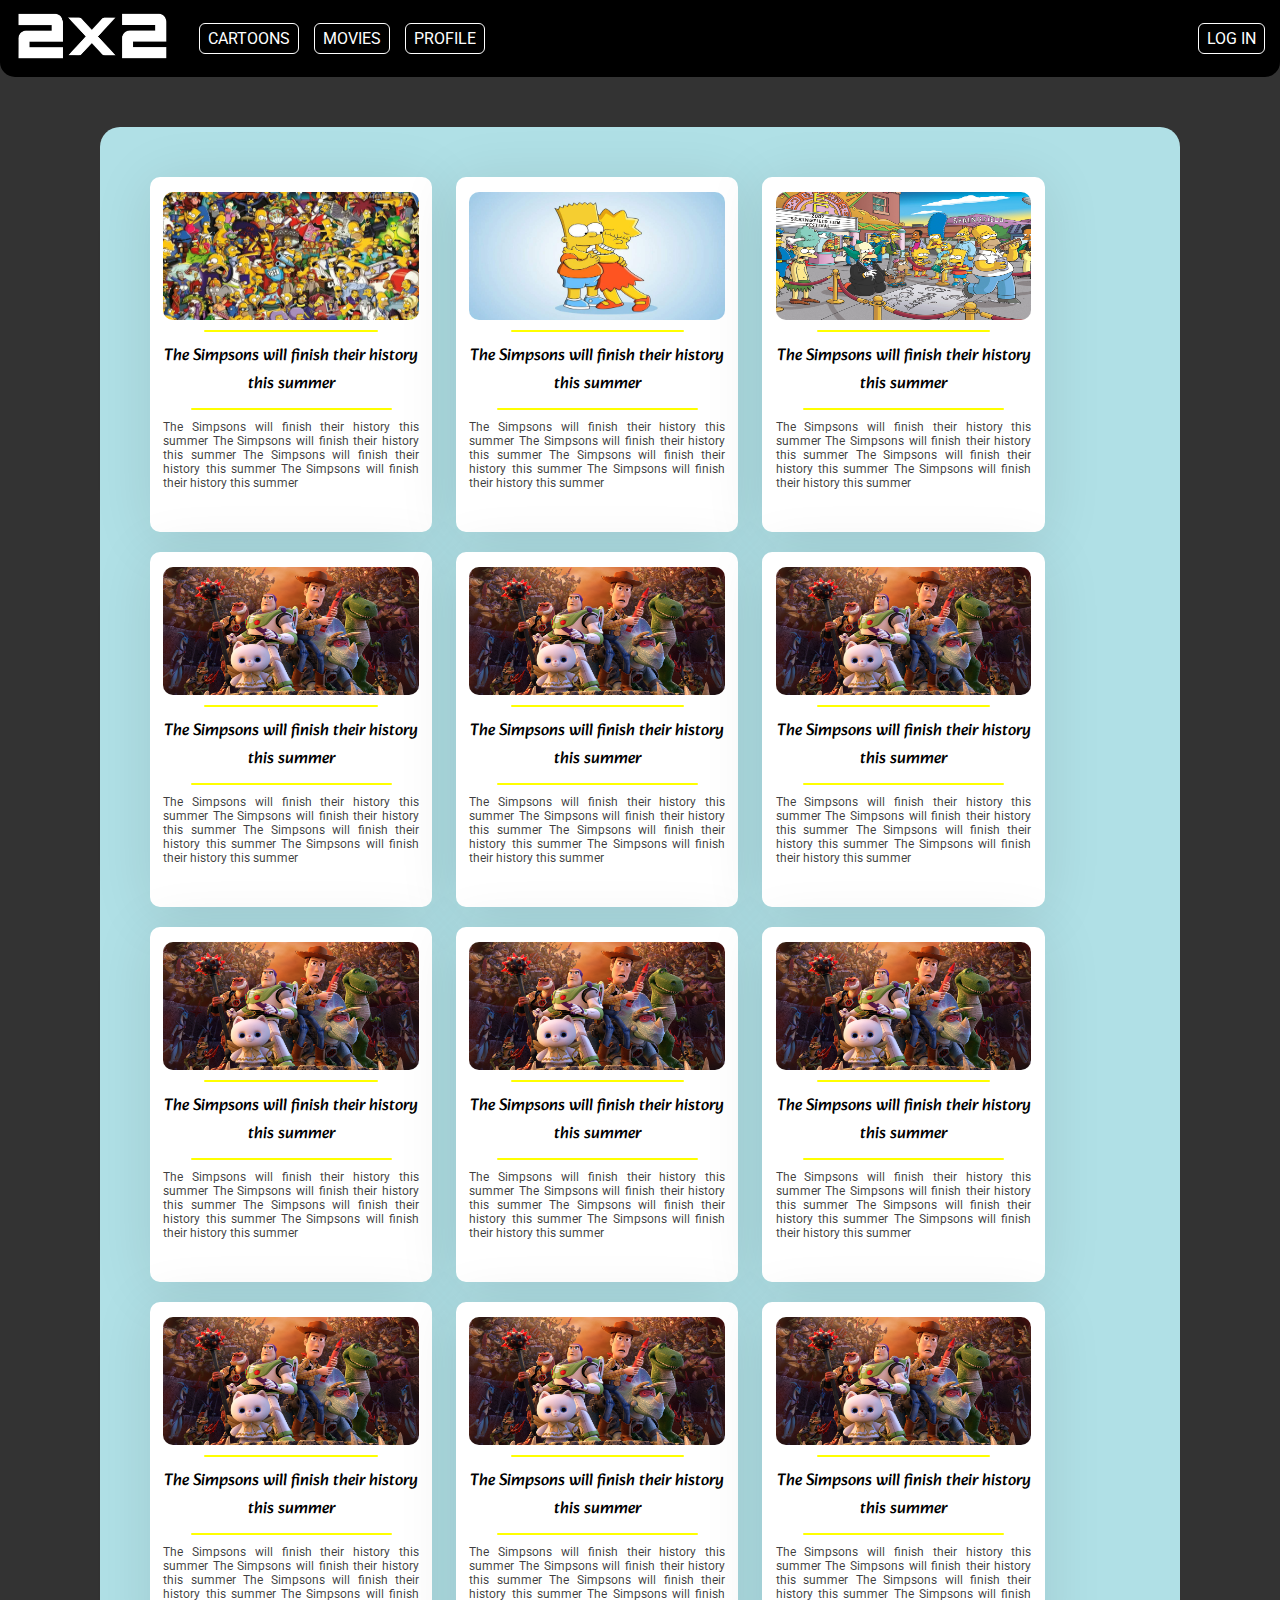
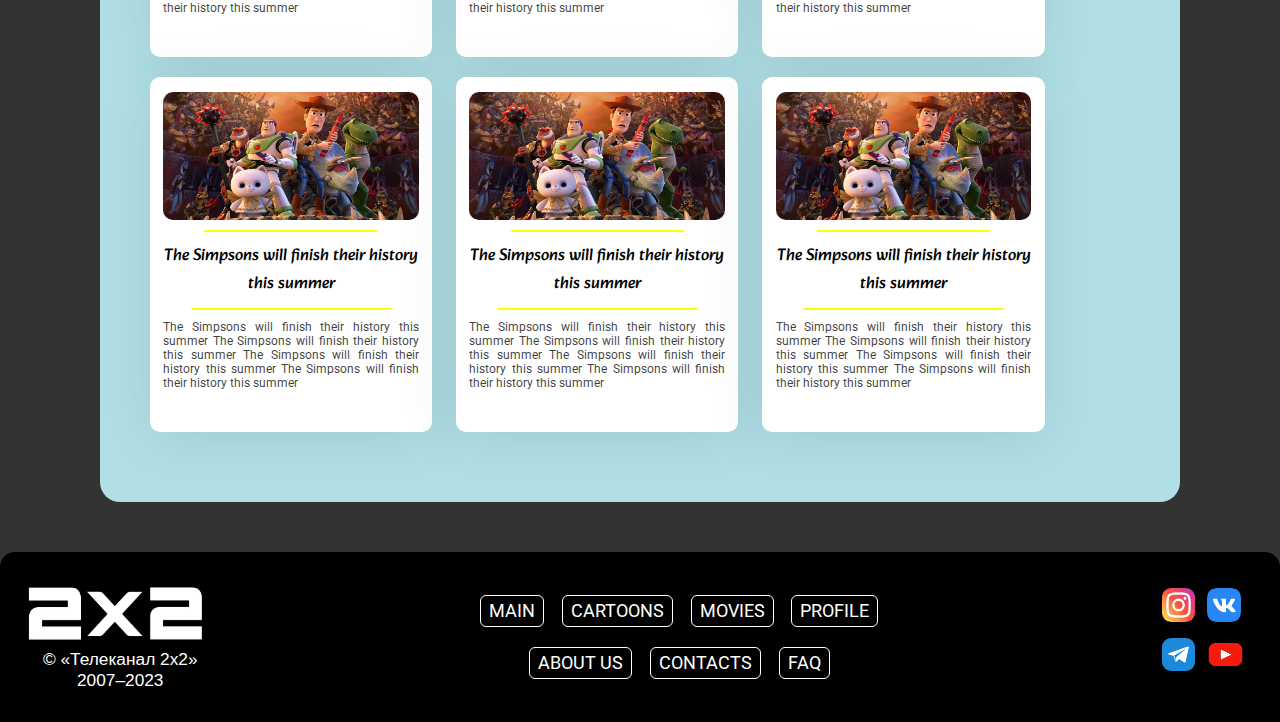
<file: index.html>
<!DOCTYPE html>
<html lang="en">
<head>
    <meta charset="UTF-8">
    <link rel="stylesheet" href="styleMainPage.css">
	<link rel="icon" href="https://mykaleidoscope.ru/x/uploads/posts/2022-09/thumbs/1663681125_34-mykaleidoscope-ru-p-zloi-gomer-vkontakte-36.jpg" type="image/png">
	<link rel="preconnect" href="https://fonts.googleapis.com">
    <link rel="preconnect" href="https://fonts.gstatic.com" crossorigin>
    <link href="https://fonts.googleapis.com/css2?family=Edu+NSW+ACT+Foundation&display=swap" rel="stylesheet">
	
	<link rel="preconnect" href="https://fonts.googleapis.com">
	<link rel="preconnect" href="https://fonts.gstatic.com" crossorigin>
	<link href="https://fonts.googleapis.com/css2?family=Alkatra&family=Edu+NSW+ACT+Foundation&display=swap" rel="stylesheet">
	
	<link href="https://fonts.cdnfonts.com/css/netflix-font" rel="stylesheet">
	
	<link rel="preconnect" href="https://fonts.googleapis.com">
	<link rel="preconnect" href="https://fonts.gstatic.com" crossorigin>
	<link href="https://fonts.googleapis.com/css2?family=Alkatra&family=Edu+NSW+ACT+Foundation&family=Roboto:wght@700&display=swap" rel="stylesheet">
	
    <title>2x2</title>
</head>
<body>
    <header>
		<div class="container">
			<div class="left">
				<div class="logo">
					<a href="MainPage.html"><img src="Logo_2x2.jpg"></a>
				</div>
				
				<div class="btns">					
					<a href="#"><div class="btn"><p>CARTOONS</p></div></a>
					<a href="#"><div class="btn"><p>MOVIES</p></div></a>
					<a href="#"><div class="btn"><p>PROFILE</p></div></a>
				</div>
			</div>
			
			<div class="right">			
				<div class="login">
					<a href="LoginPage.html"><div class="btn"><p>LOG IN</p></div></a>
				</div>
			</div>
		</div>
	</header>
	
	<content>
		<div class="container">
			<ul>			
				<li>
					<div class="news">
						<div class="cell">
							<img src="simpsons.jpg">
							<div class="line"></div>
							<p class="text_head">The Simpsons will finish their history this summer</p>
							<div class="line2"></div>
							<p class="text">The Simpsons will finish their history this summer The Simpsons will finish their history this summer The Simpsons will finish their history this summer The Simpsons will finish their history this summer</p>
						</div>
					</div>
				</li>
				
				<li>
					<div class="news">
						<div class="cell">
							<img src="BartLiza.jpg">
							<div class="line"></div>
							<p class="text_head">The Simpsons will finish their history this summer</p>
							<div class="line2"></div>
							<p class="text">The Simpsons will finish their history this summer The Simpsons will finish their history this summer The Simpsons will finish their history this summer The Simpsons will finish their history this summer</p>
						</div>
					</div>
				</li>
				
				<li>
					<div class="news">
						<div class="cell">
							<img src="cloun.jpg">
							<div class="line"></div>
							<p class="text_head">The Simpsons will finish their history this summer</p>
							<div class="line2"></div>
							<p class="text">The Simpsons will finish their history this summer The Simpsons will finish their history this summer The Simpsons will finish their history this summer The Simpsons will finish their history this summer</p>
						</div>
					</div>
				</li>
				<li>
					<div class="news">
						<div class="cell">
							<img src="toys.jpeg">
							<div class="line"></div>
							<p class="text_head">The Simpsons will finish their history this summer</p>
							<div class="line2"></div>
							<p class="text">The Simpsons will finish their history this summer The Simpsons will finish their history this summer The Simpsons will finish their history this summer The Simpsons will finish their history this summer</p>
						</div>
					</div>
				</li>
				<li>
					<div class="news">
						<div class="cell">
							<img src="toys.jpeg">
							<div class="line"></div>
							<p class="text_head">The Simpsons will finish their history this summer</p>
							<div class="line2"></div>
							<p class="text">The Simpsons will finish their history this summer The Simpsons will finish their history this summer The Simpsons will finish their history this summer The Simpsons will finish their history this summer</p>
						</div>
					</div>
				</li>
				<li>
					<div class="news">
						<div class="cell">
							<img src="toys.jpeg">
							<div class="line"></div>
							<p class="text_head">The Simpsons will finish their history this summer</p>
							<div class="line2"></div>
							<p class="text">The Simpsons will finish their history this summer The Simpsons will finish their history this summer The Simpsons will finish their history this summer The Simpsons will finish their history this summer</p>
						</div>
					</div>
				</li>
				<li>
					<div class="news">
						<div class="cell">
							<img src="toys.jpeg">
							<div class="line"></div>
							<p class="text_head">The Simpsons will finish their history this summer</p>
							<div class="line2"></div>
							<p class="text">The Simpsons will finish their history this summer The Simpsons will finish their history this summer The Simpsons will finish their history this summer The Simpsons will finish their history this summer</p>
						</div>
					</div>
				</li>
				<li>
					<div class="news">
						<div class="cell">
							<img src="toys.jpeg">
							<div class="line"></div>
							<p class="text_head">The Simpsons will finish their history this summer</p>
							<div class="line2"></div>
							<p class="text">The Simpsons will finish their history this summer The Simpsons will finish their history this summer The Simpsons will finish their history this summer The Simpsons will finish their history this summer</p>
						</div>
					</div>
				</li>
				<li>
					<div class="news">
						<div class="cell">
							<img src="toys.jpeg">
							<div class="line"></div>
							<p class="text_head">The Simpsons will finish their history this summer</p>
							<div class="line2"></div>
							<p class="text">The Simpsons will finish their history this summer The Simpsons will finish their history this summer The Simpsons will finish their history this summer The Simpsons will finish their history this summer</p>
						</div>
					</div>
				</li>
				<li>
					<div class="news">
						<div class="cell">
							<img src="toys.jpeg">
							<div class="line"></div>
							<p class="text_head">The Simpsons will finish their history this summer</p>
							<div class="line2"></div>
							<p class="text">The Simpsons will finish their history this summer The Simpsons will finish their history this summer The Simpsons will finish their history this summer The Simpsons will finish their history this summer</p>
						</div>
					</div>
				</li>
				<li>
					<div class="news">
						<div class="cell">
							<img src="toys.jpeg">
							<div class="line"></div>
							<p class="text_head">The Simpsons will finish their history this summer</p>
							<div class="line2"></div>
							<p class="text">The Simpsons will finish their history this summer The Simpsons will finish their history this summer The Simpsons will finish their history this summer The Simpsons will finish their history this summer</p>
						</div>
					</div>
				</li>
				<li>
					<div class="news">
						<div class="cell">
							<img src="toys.jpeg">
							<div class="line"></div>
							<p class="text_head">The Simpsons will finish their history this summer</p>
							<div class="line2"></div>
							<p class="text">The Simpsons will finish their history this summer The Simpsons will finish their history this summer The Simpsons will finish their history this summer The Simpsons will finish their history this summer</p>
						</div>
					</div>
				</li>
				<li>
					<div class="news">
						<div class="cell">
							<img src="toys.jpeg">
							<div class="line"></div>
							<p class="text_head">The Simpsons will finish their history this summer</p>
							<div class="line2"></div>
							<p class="text">The Simpsons will finish their history this summer The Simpsons will finish their history this summer The Simpsons will finish their history this summer The Simpsons will finish their history this summer</p>
						</div>
					</div>
				</li>
				<li>
					<div class="news">
						<div class="cell">
							<img src="toys.jpeg">
							<div class="line"></div>
							<p class="text_head">The Simpsons will finish their history this summer</p>
							<div class="line2"></div>
							<p class="text">The Simpsons will finish their history this summer The Simpsons will finish their history this summer The Simpsons will finish their history this summer The Simpsons will finish their history this summer</p>
						</div>
					</div>
				</li>
				<li>
					<div class="news">
						<div class="cell">
							<img src="toys.jpeg">
							<div class="line"></div>
							<p class="text_head">The Simpsons will finish their history this summer</p>
							<div class="line2"></div>
							<p class="text">The Simpsons will finish their history this summer The Simpsons will finish their history this summer The Simpsons will finish their history this summer The Simpsons will finish their history this summer</p>
						</div>
					</div>
				</li>
			</ul>
		</div>
	</content>
	
	<footer>
		<div class="container">
			<div class="left">
				<div class="logo">
					<a href="MainPage.html"><img src="Logo_2x2.jpg"></a>
					<p>© «Телеканал 2x2» <br/> 2007–2023</p>
				</div>
			</div>
			
			<div class="center">
				<div class="btns1">
					<a href="MainPage.html"><div class="btn"><p>MAIN</p></div></a>
					<a href="#"><div class="btn"><p>CARTOONS</p></div></a>
					<a href="#"><div class="btn"><p>MOVIES</p></div></a>
					<a href="#"><div class="btn"><p>PROFILE</p></div></a>
				</div>
				
				<div class="btns2">
					<a href="#"><div class="btn"><p>ABOUT US</p></div></a>
					<a href="#"><div class="btn"><p>CONTACTS</p></div></a>
					<a href="#"><div class="btn"><p>FAQ</p></div></a>
				</div>
			</div>
			
			<div class="right">
				<div>
					<a href="#"><img src="instagram.png"></a>
					<a href="#"><img src="vk.png"></a>
				</div>
				
				<div>
					<a href="https://t.me/s/telekanal2x2"><img src="telegram.png"></a>
					<a href="https://www.youtube.com/@The2x2channel"><img src="youtube3.png"></a>
				</div>
			</div>
			
		</div>
	
	</footer>
</body>
</html>
</file>
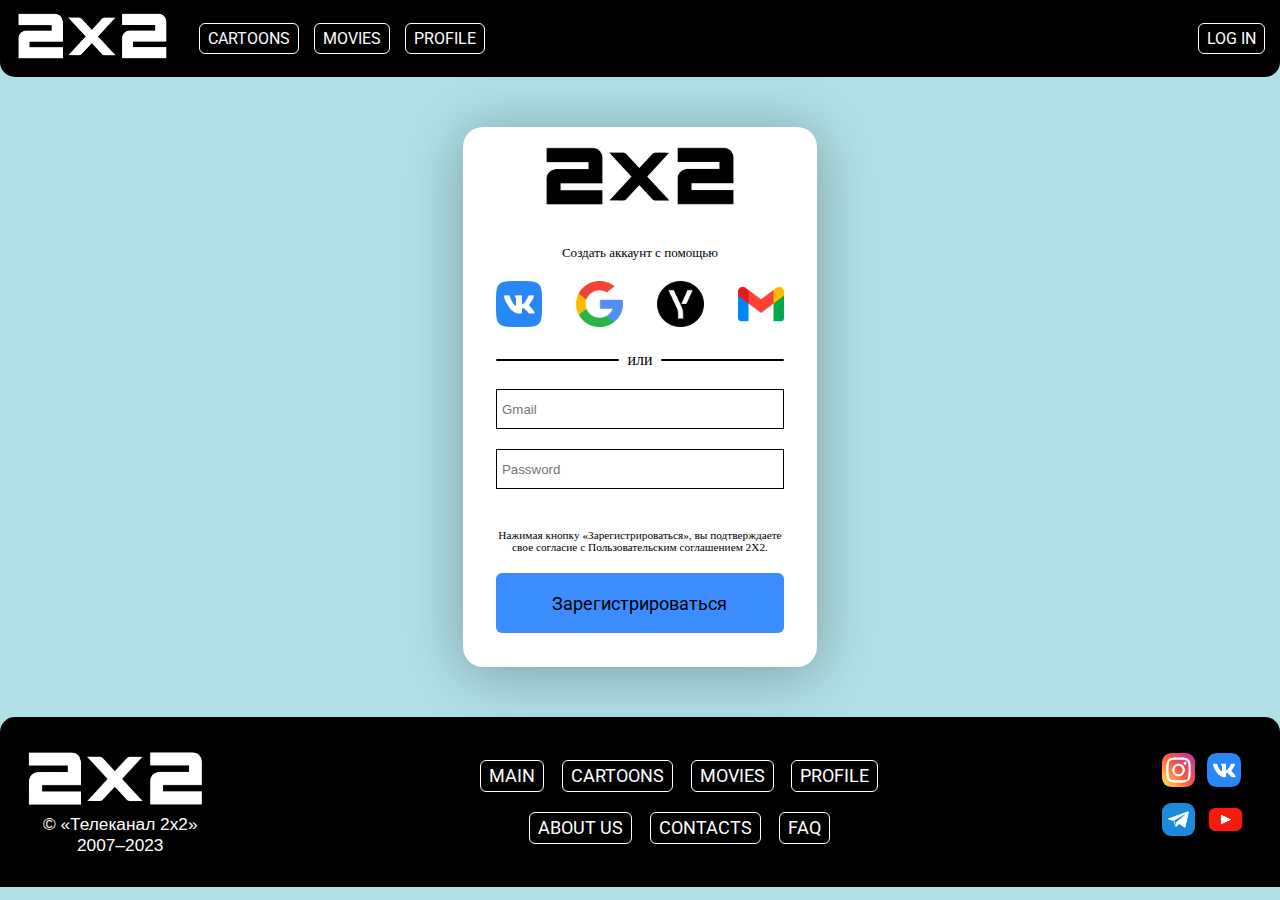
<file: LoginPage.html>
<!DOCTYPE html>
<html lang="en">
<head>
    <meta charset="UTF-8">
    <link rel="stylesheet" href="styleLoginPage.css">
	<link rel="icon" href="https://mykaleidoscope.ru/x/uploads/posts/2022-09/thumbs/1663681125_34-mykaleidoscope-ru-p-zloi-gomer-vkontakte-36.jpg" type="image/png">
	<link rel="preconnect" href="https://fonts.googleapis.com">
    <link rel="preconnect" href="https://fonts.gstatic.com" crossorigin>
    <link href="https://fonts.googleapis.com/css2?family=Edu+NSW+ACT+Foundation&display=swap" rel="stylesheet">
	
	<link rel="preconnect" href="https://fonts.googleapis.com">
	<link rel="preconnect" href="https://fonts.gstatic.com" crossorigin>
	<link href="https://fonts.googleapis.com/css2?family=Alkatra&family=Edu+NSW+ACT+Foundation&display=swap" rel="stylesheet">
	
	<link href="https://fonts.cdnfonts.com/css/netflix-font" rel="stylesheet">
	
	<link rel="preconnect" href="https://fonts.googleapis.com">
	<link rel="preconnect" href="https://fonts.gstatic.com" crossorigin>
	<link href="https://fonts.googleapis.com/css2?family=Alkatra&family=Edu+NSW+ACT+Foundation&family=Roboto:wght@700&display=swap" rel="stylesheet">
	
	<link rel="">
	
    <title>2x2</title>
</head>
<body>
    <header>
		<div class="container">
			<div class="left">
				<div class="logo">
					<a href="MainPage.html"><img src="Logo_2x2.jpg"></a>
				</div>
				
				<div class="btns">					
					<a href="#"><div class="btn"><p>CARTOONS</p></div></a>
					<a href="#"><div class="btn"><p>MOVIES</p></div></a>
					<a href="#"><div class="btn"><p>PROFILE</p></div></a>
				</div>
			</div>
			
			<div class="right">			
				<div class="login">
					<a href="LoginPage.html"><div class="btn"><p>LOG IN</p></div></a>
				</div>
			</div>
		</div>
	</header>
	
	<content>
		<div class="container">
			<div class="logo">
				<img src="logo_black.png">
			</div>
			<div class="fast_reg"><p>Создать аккаунт с помощью</p></div>
			
			<div class="networks">
				<ul>
					<li><a href="#"><img src="vk.png"></a></li>
					<li><a href="#"><img src="google.png"></a></li>
					<li><a href="#"><img src="yandex.png"></a></li>
					<li><a href="#"><img src="gmail.png"></a></li>
				</ul>
			</div>
			
			<div class="lines">
				<ul>
					<li><div class="line"></div></li>
					<li><p class="or">или</p></li>
					<li><div class="line"></div></li>
				</ul>
			</div>
			
			<div class="text_fields">
				<ul>
					<li><input type="text" placeholder="Gmail"></li>
					<li><input type="password" placeholder="Password"></li>
				</ul>
			</div>
			
			<div class="rule"><p>Нажимая кнопку «Зарегистрироваться», вы подтверждаете свое согласие с Пользовательским соглашением 2X2.</p></div>
			
			<a href="MainPage.html">
				<div class="btn">
					<p>Зарегистрироваться</p>
				</div>
			</a>
		</div>
	</content>
	
	<footer>
		<div class="container">
			<div class="left">
				<div class="logo">
					<a href="MainPage.html"><img src="Logo_2x2.jpg"></a>
					<p>© «Телеканал 2x2» <br/> 2007–2023</p>
				</div>
			</div>
			
			<div class="center">
				<div class="btns1">
					<a href="MainPage.html"><div class="btn"><p>MAIN</p></div></a>
					<a href="#"><div class="btn"><p>CARTOONS</p></div></a>
					<a href="#"><div class="btn"><p>MOVIES</p></div></a>
					<a href="#"><div class="btn"><p>PROFILE</p></div></a>
				</div>
				
				<div class="btns2">
					<a href="#"><div class="btn"><p>ABOUT US</p></div></a>
					<a href="#"><div class="btn"><p>CONTACTS</p></div></a>
					<a href="#"><div class="btn"><p>FAQ</p></div></a>
				</div>
			</div>
			
			<div class="right">
				<div>
					<a href="#"><img src="instagram.png"></a>
					<a href="#"><img src="vk.png"></a>
				</div>
				
				<div>
					<a href="https://t.me/s/telekanal2x2"><img src="telegram.png"></a>
					<a href="https://www.youtube.com/@The2x2channel"><img src="youtube3.png"></a>
				</div>
			</div>
			
		</div>
	
	</footer>
</body>
</html>
</file>
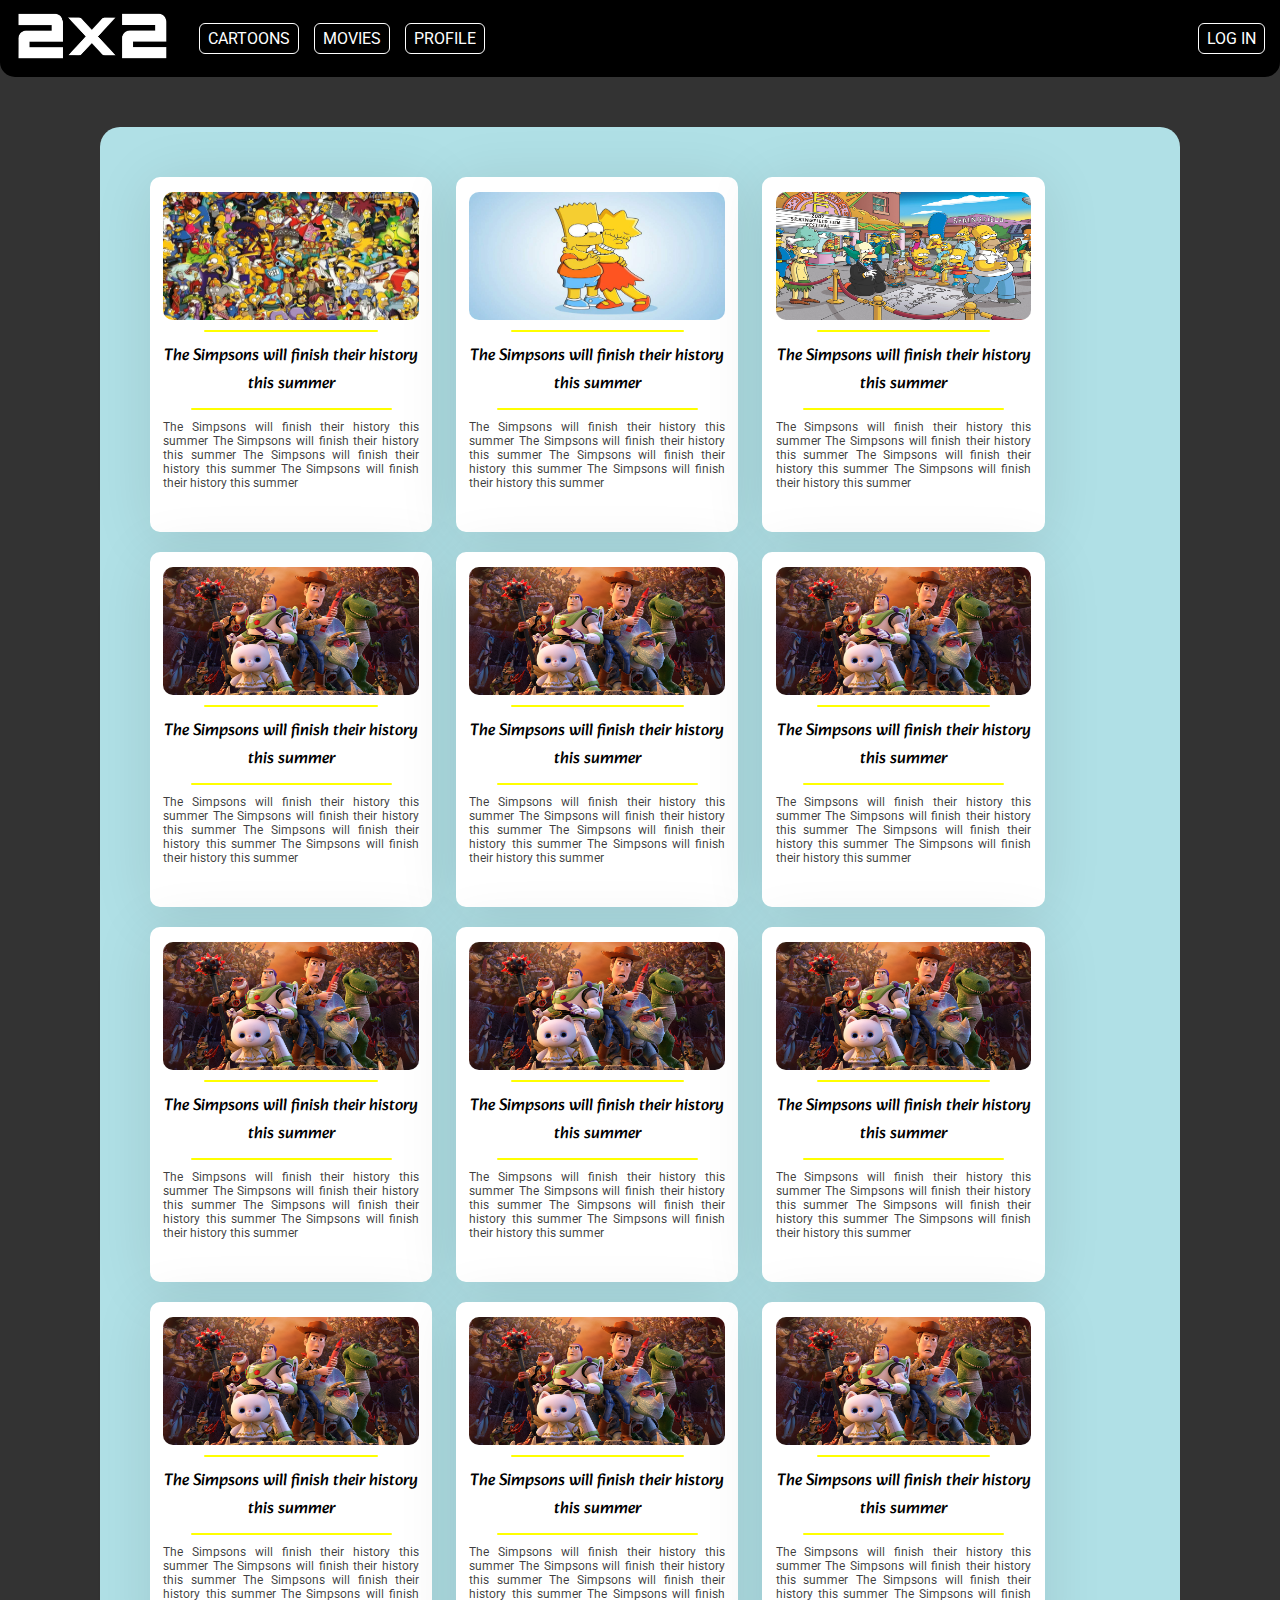
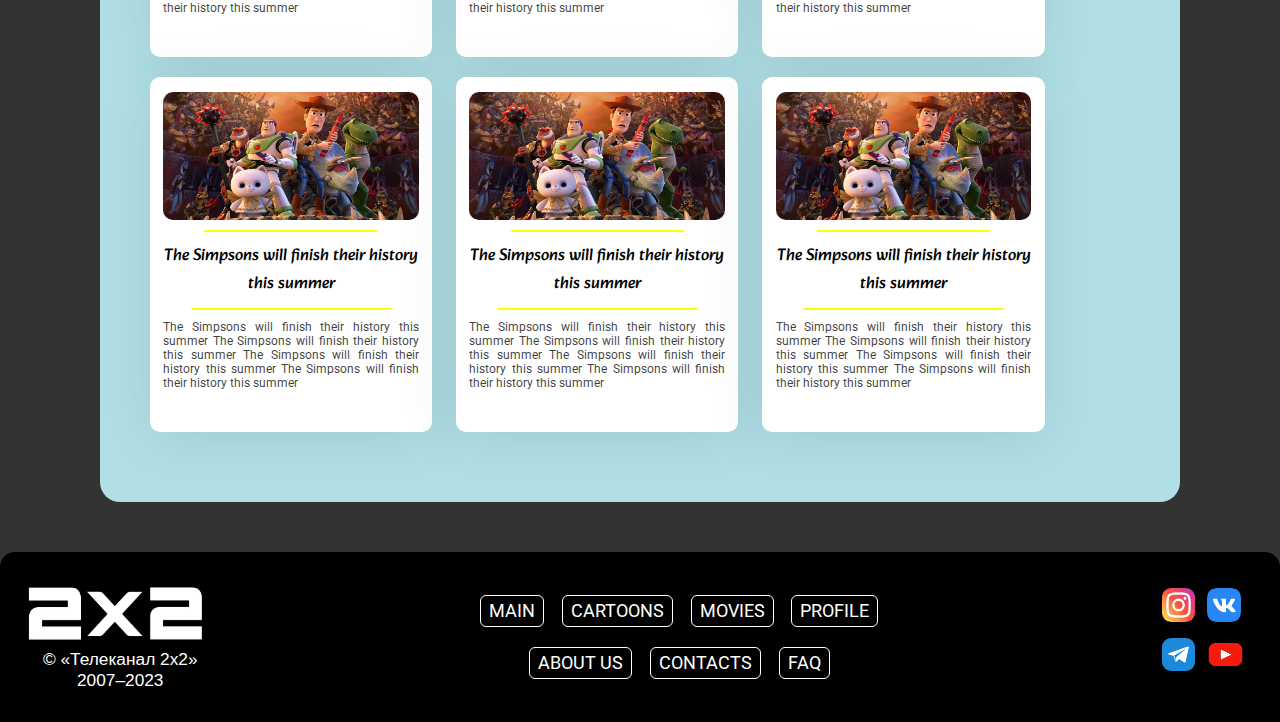
<file: MainPage.html>
<!DOCTYPE html>
<html lang="en">
<head>
    <meta charset="UTF-8">
    <link rel="stylesheet" href="styleMainPage.css">
	<link rel="icon" href="https://mykaleidoscope.ru/x/uploads/posts/2022-09/thumbs/1663681125_34-mykaleidoscope-ru-p-zloi-gomer-vkontakte-36.jpg" type="image/png">
	<link rel="preconnect" href="https://fonts.googleapis.com">
    <link rel="preconnect" href="https://fonts.gstatic.com" crossorigin>
    <link href="https://fonts.googleapis.com/css2?family=Edu+NSW+ACT+Foundation&display=swap" rel="stylesheet">
	
	<link rel="preconnect" href="https://fonts.googleapis.com">
	<link rel="preconnect" href="https://fonts.gstatic.com" crossorigin>
	<link href="https://fonts.googleapis.com/css2?family=Alkatra&family=Edu+NSW+ACT+Foundation&display=swap" rel="stylesheet">
	
	<link href="https://fonts.cdnfonts.com/css/netflix-font" rel="stylesheet">
	
	<link rel="preconnect" href="https://fonts.googleapis.com">
	<link rel="preconnect" href="https://fonts.gstatic.com" crossorigin>
	<link href="https://fonts.googleapis.com/css2?family=Alkatra&family=Edu+NSW+ACT+Foundation&family=Roboto:wght@700&display=swap" rel="stylesheet">
	
    <title>2x2</title>
</head>
<body>
    <header>
		<div class="container">
			<div class="left">
				<div class="logo">
					<a href="MainPage.html"><img src="Logo_2x2.jpg"></a>
				</div>
				
				<div class="btns">					
					<a href="#"><div class="btn"><p>CARTOONS</p></div></a>
					<a href="#"><div class="btn"><p>MOVIES</p></div></a>
					<a href="#"><div class="btn"><p>PROFILE</p></div></a>
				</div>
			</div>
			
			<div class="right">			
				<div class="login">
					<a href="LoginPage.html"><div class="btn"><p>LOG IN</p></div></a>
				</div>
			</div>
		</div>
	</header>
	
	<content>
		<div class="container">
			<ul>			
				<li>
					<div class="news">
						<div class="cell">
							<img src="simpsons.jpg">
							<div class="line"></div>
							<p class="text_head">The Simpsons will finish their history this summer</p>
							<div class="line2"></div>
							<p class="text">The Simpsons will finish their history this summer The Simpsons will finish their history this summer The Simpsons will finish their history this summer The Simpsons will finish their history this summer</p>
						</div>
					</div>
				</li>
				
				<li>
					<div class="news">
						<div class="cell">
							<img src="BartLiza.jpg">
							<div class="line"></div>
							<p class="text_head">The Simpsons will finish their history this summer</p>
							<div class="line2"></div>
							<p class="text">The Simpsons will finish their history this summer The Simpsons will finish their history this summer The Simpsons will finish their history this summer The Simpsons will finish their history this summer</p>
						</div>
					</div>
				</li>
				
				<li>
					<div class="news">
						<div class="cell">
							<img src="cloun.jpg">
							<div class="line"></div>
							<p class="text_head">The Simpsons will finish their history this summer</p>
							<div class="line2"></div>
							<p class="text">The Simpsons will finish their history this summer The Simpsons will finish their history this summer The Simpsons will finish their history this summer The Simpsons will finish their history this summer</p>
						</div>
					</div>
				</li>
				<li>
					<div class="news">
						<div class="cell">
							<img src="toys.jpeg">
							<div class="line"></div>
							<p class="text_head">The Simpsons will finish their history this summer</p>
							<div class="line2"></div>
							<p class="text">The Simpsons will finish their history this summer The Simpsons will finish their history this summer The Simpsons will finish their history this summer The Simpsons will finish their history this summer</p>
						</div>
					</div>
				</li>
				<li>
					<div class="news">
						<div class="cell">
							<img src="toys.jpeg">
							<div class="line"></div>
							<p class="text_head">The Simpsons will finish their history this summer</p>
							<div class="line2"></div>
							<p class="text">The Simpsons will finish their history this summer The Simpsons will finish their history this summer The Simpsons will finish their history this summer The Simpsons will finish their history this summer</p>
						</div>
					</div>
				</li>
				<li>
					<div class="news">
						<div class="cell">
							<img src="toys.jpeg">
							<div class="line"></div>
							<p class="text_head">The Simpsons will finish their history this summer</p>
							<div class="line2"></div>
							<p class="text">The Simpsons will finish their history this summer The Simpsons will finish their history this summer The Simpsons will finish their history this summer The Simpsons will finish their history this summer</p>
						</div>
					</div>
				</li>
				<li>
					<div class="news">
						<div class="cell">
							<img src="toys.jpeg">
							<div class="line"></div>
							<p class="text_head">The Simpsons will finish their history this summer</p>
							<div class="line2"></div>
							<p class="text">The Simpsons will finish their history this summer The Simpsons will finish their history this summer The Simpsons will finish their history this summer The Simpsons will finish their history this summer</p>
						</div>
					</div>
				</li>
				<li>
					<div class="news">
						<div class="cell">
							<img src="toys.jpeg">
							<div class="line"></div>
							<p class="text_head">The Simpsons will finish their history this summer</p>
							<div class="line2"></div>
							<p class="text">The Simpsons will finish their history this summer The Simpsons will finish their history this summer The Simpsons will finish their history this summer The Simpsons will finish their history this summer</p>
						</div>
					</div>
				</li>
				<li>
					<div class="news">
						<div class="cell">
							<img src="toys.jpeg">
							<div class="line"></div>
							<p class="text_head">The Simpsons will finish their history this summer</p>
							<div class="line2"></div>
							<p class="text">The Simpsons will finish their history this summer The Simpsons will finish their history this summer The Simpsons will finish their history this summer The Simpsons will finish their history this summer</p>
						</div>
					</div>
				</li>
				<li>
					<div class="news">
						<div class="cell">
							<img src="toys.jpeg">
							<div class="line"></div>
							<p class="text_head">The Simpsons will finish their history this summer</p>
							<div class="line2"></div>
							<p class="text">The Simpsons will finish their history this summer The Simpsons will finish their history this summer The Simpsons will finish their history this summer The Simpsons will finish their history this summer</p>
						</div>
					</div>
				</li>
				<li>
					<div class="news">
						<div class="cell">
							<img src="toys.jpeg">
							<div class="line"></div>
							<p class="text_head">The Simpsons will finish their history this summer</p>
							<div class="line2"></div>
							<p class="text">The Simpsons will finish their history this summer The Simpsons will finish their history this summer The Simpsons will finish their history this summer The Simpsons will finish their history this summer</p>
						</div>
					</div>
				</li>
				<li>
					<div class="news">
						<div class="cell">
							<img src="toys.jpeg">
							<div class="line"></div>
							<p class="text_head">The Simpsons will finish their history this summer</p>
							<div class="line2"></div>
							<p class="text">The Simpsons will finish their history this summer The Simpsons will finish their history this summer The Simpsons will finish their history this summer The Simpsons will finish their history this summer</p>
						</div>
					</div>
				</li>
				<li>
					<div class="news">
						<div class="cell">
							<img src="toys.jpeg">
							<div class="line"></div>
							<p class="text_head">The Simpsons will finish their history this summer</p>
							<div class="line2"></div>
							<p class="text">The Simpsons will finish their history this summer The Simpsons will finish their history this summer The Simpsons will finish their history this summer The Simpsons will finish their history this summer</p>
						</div>
					</div>
				</li>
				<li>
					<div class="news">
						<div class="cell">
							<img src="toys.jpeg">
							<div class="line"></div>
							<p class="text_head">The Simpsons will finish their history this summer</p>
							<div class="line2"></div>
							<p class="text">The Simpsons will finish their history this summer The Simpsons will finish their history this summer The Simpsons will finish their history this summer The Simpsons will finish their history this summer</p>
						</div>
					</div>
				</li>
				<li>
					<div class="news">
						<div class="cell">
							<img src="toys.jpeg">
							<div class="line"></div>
							<p class="text_head">The Simpsons will finish their history this summer</p>
							<div class="line2"></div>
							<p class="text">The Simpsons will finish their history this summer The Simpsons will finish their history this summer The Simpsons will finish their history this summer The Simpsons will finish their history this summer</p>
						</div>
					</div>
				</li>
			</ul>
		</div>
	</content>
	
	<footer>
		<div class="container">
			<div class="left">
				<div class="logo">
					<a href="MainPage.html"><img src="Logo_2x2.jpg"></a>
					<p>© «Телеканал 2x2» <br/> 2007–2023</p>
				</div>
			</div>
			
			<div class="center">
				<div class="btns1">
					<a href="MainPage.html"><div class="btn"><p>MAIN</p></div></a>
					<a href="#"><div class="btn"><p>CARTOONS</p></div></a>
					<a href="#"><div class="btn"><p>MOVIES</p></div></a>
					<a href="#"><div class="btn"><p>PROFILE</p></div></a>
				</div>
				
				<div class="btns2">
					<a href="#"><div class="btn"><p>ABOUT US</p></div></a>
					<a href="#"><div class="btn"><p>CONTACTS</p></div></a>
					<a href="#"><div class="btn"><p>FAQ</p></div></a>
				</div>
			</div>
			
			<div class="right">
				<div>
					<a href="#"><img src="instagram.png"></a>
					<a href="#"><img src="vk.png"></a>
				</div>
				
				<div>
					<a href="https://t.me/s/telekanal2x2"><img src="telegram.png"></a>
					<a href="https://www.youtube.com/@The2x2channel"><img src="youtube3.png"></a>
				</div>
			</div>
			
		</div>
	
	</footer>
</body>
</html>
</file>
<file: styleMainPage.css>
*{
    box-sizing: border-box;
	margin: 0;
	padding: 0;
}

body{
	/*background:linear-gradient(45deg, powderblue, pink, powderblue);*/
	background:rgb(51, 51, 51);
	background-repeat: no-repeat;
	
}

/* HEADER */
header .container{
	width: 100%;
	background: black;
	padding: 10px 15px;
	display: flex;
	justify-content: space-between;
	border-radius: 0px 0px 15px 15px;
}

header .container p{
	color: white;
	font-size: calc(12px + (20 - 12) * ((100vw - 500px) / (1920 - 500)));
	font-family: 'Roboto', sans-serif;
	white-space: nowrap;
}

header .container a{
	text-decoration: none;
	color: white;
}

header .container img{
	height: calc(20px + (80 - 20) * ((100vw - 500px) / (1920 - 500)));
	width: auto;
	min-height: 30px;
	min-width: 45px;
}

header .btns{
	display: flex;
	justify-content: column;
	align-items: center;
}

header .logo{
	display: flex;
	align-items: center;
}

header .btn{
	border: 1px solid white;
	border-radius: 6px;
	padding: 5px 8px;
	display: flex;
	justify-content: center;
	background: black;
}

header a:hover .btn{
	background: white;
	transition: 0.7s;
}

header a:hover p{
	color: black;
	font-family: 'Roboto', sans-serif;
	transition: 0.7s;
}

header .btns a{
	margin-right: 15px;
}

header .left{
	display: flex;
	justify-content: column;
}

header .logo{
	margin-right: 30px;
}

header .right{
	display: flex;
	align-items: center;
}

/*FOOTER*/
footer .container{
	height: 170px;
	width: 100%;
	background: black;
	border-radius: 15px 15px 0px 0px;
	padding: 20px 25px;

	display: flex;
	justify-content: space-between;
	align-items: center;
}

footer .logo p{	
	color: white;
	font-size: calc(14px + (20 - 14) * ((100vw - 500px) / (1920 - 500)));
	font-family: sans-serif;
	
	display: block;
	align-items: center;
	text-align:center;
}

footer .container img{
	height: calc(40px + (80 - 40) * ((100vw - 500px) / (1920 - 500)));
	width: auto;
	min-height: 40px;
	min-width: 60px;
	margin-right: 10px;
}

footer .btn{
	border: 1px solid white;
	border-radius: 6px;
	padding: 5px 8px;
	display: flex;
	background: black;
}

footer .center a{
	text-decoration: none;
}

footer .center p{
	color: white;
	font-size: calc(10px + (24 - 10) * ((100vw - 500px) / (1920 - 500)));
	font-family: 'Roboto', sans-serif;
	white-space: nowrap;
}

footer .center div{
	display: flex; 
	flex-direction: row;
	margin-bottom: 10px;
}

footer .center{
	padding-top: 20px;
	display: flex; 
	flex-direction: column;
	justify-content: flex-end;
}

footer .center a{
	margin-right: calc(10px + (24 - 10) * ((100vw - 500px) / (1920 - 500)));
}

footer .btns2{
	display: block;
    justify-content: center;
}

footer a:hover .btn{
	background: white;
	transition: 0.7s;
}

footer a:hover p{
	color: black;
	transition: 0.7s;
}

footer .right div{
	display: flex; 
	flex-direction: row;
	margin-bottom: 10px;
}

footer .right{
	display: flex; 
	flex-direction: column;
	justify-content: flex-end;
}

footer .right img{
	height: calc(30px + (40 - 30) * ((100vw - 500px) / (1920 - 500)));
	width: auto;
	min-height: 30px;
	min-width: 30px;
	border: 1px solid black;
	border-radius: 10px;
}

footer .right img:hover{
	border: 1px solid white;
	transition: 0.7s;
}


/*CONTENT*/
content .container{
	height: auto;
	margin: 50px 100px;
	padding: 50px 40px;
	background: powderblue;
	border-radius: 20px;
	display: flex;
	justify-content: space-around;
}


/*Работает2*/
content .news{
	height: calc(300px + (400 - 300) * ((100vw - 500px) / (1920 - 500)));
	width: auto;

	background: rgba(255, 255, 255, 1);
	border-radius: 10px;

	padding: 10px calc(5px + (20 - 5) * ((100vw - 500px) / (1920 - 500)));
	
	display: flex;
	justify-content: center;
	box-shadow: 0px 6px 60px rgba(0, 0, 0, 0.1);
}

content .container li:hover{
	box-shadow: 0px 6px 60px rgba(0, 0, 0, 0.4);
		
}

content .container li:hover .line{
	background: red;
	transition: 0.7s;
}

content .container li:hover .line2{
	background: red;
	transition: 1s;
}


content .cell{
	height: auto;
	width: calc(80px + (400 - 80) * ((100vw - 500px) / (1920 - 500)));
	border-radius: 10px;
	
	padding: calc(0px + (10 - 0) * ((100vw - 500px) / (1920 - 500))) 0px;
	
	display: flex;
	align-items: center;
	flex-direction: column;
}

content .news img{
	height: calc(40px + (200 - 40) * ((100vw - 500px) / (1920 - 500)));
	width:  calc(80px + (400 - 80) * ((100vw - 500px) / (1920 - 500)));	
	border-radius: 10px;	
}

content .line{
	height: 2px;
	width: calc(80px + (250 - 80) * ((100vw - 500px) / (1920 - 500)));	
	background: yellow;
	border-radius: 20px;
	margin:10px 0px;
}

content .line2{
	height: 2px;
	width:  calc(80px + (300 - 80) * ((100vw - 500px) / (1920 - 500)));	
	background: yellow;
	border-radius: 20px;
	margin:10px 0px;
}


content .text_head{
	font-size: calc(8px + (24 - 8) * ((100vw - 500px) / (1920 - 500)));
	font-family: 'Alkatra';
	color: black;
	white-space: normal;
	text-align: center;
}

content .text{
	font-size: calc(8px + (16 - 8) * ((100vw - 500px) / (1920 - 500)));
	font-family: 'Roboto';
	color: rgba(0, 0, 0, 0.76);
	white-space: normal;
	text-align: justify;
}


content .container li{
	margin: 0px 10px 20px 0px;
	margin-inline: 10px;
	display: inline-block;
	vertical-align: top;
	border-radius: 8px;
}

/*До сюда*/





/*Работает2
content .news{
	height: calc(300px + (400 - 300) * ((100vw - 500px) / (1920 - 500)));
	width: auto;
	
	background: rgba(0, 0, 0, 0.1);
	border-radius: 10px;

	padding: 10px calc(5px + (20 - 5) * ((100vw - 500px) / (1920 - 500)));
	
	display: flex;
	justify-content: center;
}

content .cell{
	height: auto;
	width: calc(80px + (400 - 80) * ((100vw - 500px) / (1920 - 500)));
	border-radius: 10px;
	
	padding: calc(0px + (10 - 0) * ((100vw - 500px) / (1920 - 500))) 0px;
	
	display: flex;
	align-items: center;
	flex-direction: column;
}

content .news img{
	height: calc(40px + (200 - 40) * ((100vw - 500px) / (1920 - 500)));
	width:  calc(80px + (400 - 80) * ((100vw - 500px) / (1920 - 500)));	
	border-radius: 10px;	
}

content .line{
	height: 2px;
	width:  calc(80px + (250 - 80) * ((100vw - 500px) / (1920 - 500)));	
	background: white;
	border-radius: 20px;
	margin:10px 0px;
}

content .line2{
	height: 2px;
	width:  calc(80px + (300 - 80) * ((100vw - 500px) / (1920 - 500)));	
	background: white;
	border-radius: 20px;
	margin:10px 0px;
}


content .text_head{
	font-size: calc(8px + (24 - 8) * ((100vw - 500px) / (1920 - 500)));
	font-family: 'Alkatra';
	color: black;
	white-space: normal;
	text-align: center;
}

content .text{
	font-size: calc(8px + (16 - 8) * ((100vw - 500px) / (1920 - 500)));
	font-family: 'Roboto';
	color: rgba(0, 0, 0, 0.76);
	white-space: normal;
	text-align: justify;
}
До сюда*/
</file>
<file: styleLoginPage.css>
*{
    box-sizing: border-box;
	margin: 0;
	padding: 0;
}

body{
	/*background:linear-gradient(45deg, powderblue, pink, powderblue);*/
	background:rgb(50, 51, 50);
	background:powderblue;
	background-repeat: no-repeat;
	
}

/* HEADER */
header .container{
	width: 100%;
	background: black;
	padding: 10px 15px;
	display: flex;
	justify-content: space-between;
	border-radius: 0px 0px 15px 15px;
}

header .container p{
	color: white;
	font-size: calc(12px + (20 - 12) * ((100vw - 500px) / (1920 - 500)));
	font-family: 'Roboto', sans-serif;
	white-space: nowrap;
}

header .container a{
	text-decoration: none;
	color: white;
}

header .container img{
	height: calc(20px + (80 - 20) * ((100vw - 500px) / (1920 - 500)));
	width: auto;
	min-height: 30px;
	min-width: 45px;
}

header .btns{
	display: flex;
	justify-content: column;
	align-items: center;
}

header .logo{
	display: flex;
	align-items: center;
}

header .btn{
	border: 1px solid white;
	border-radius: 6px;
	padding: 5px 8px;
	display: flex;
	justify-content: center;
	background: black;
}

header a:hover .btn{
	background: white;
	transition: 0.7s;
}

header a:hover p{
	color: black;
	font-family: 'Roboto', sans-serif;
	transition: 0.7s;
}

header .btns a{
	margin-right: 15px;
}

header .left{
	display: flex;
	justify-content: column;
}

header .logo{
	margin-right: 30px;
}

header .right{
	display: flex;
	align-items: center;
}

/*FOOTER*/
footer .container{
	height: 170px;
	width: 100%;
	background: black;
	border-radius: 15px 15px 0px 0px;
	padding: 20px 25px;

	display: flex;
	justify-content: space-between;
	align-items: center;
}

footer .logo p{	
	color: white;
	font-size: calc(14px + (20 - 14) * ((100vw - 500px) / (1920 - 500)));
	font-family: sans-serif;
	
	display: block;
	align-items: center;
	text-align:center;
}

footer .container img{
	height: calc(40px + (80 - 40) * ((100vw - 500px) / (1920 - 500)));
	width: auto;
	min-height: 40px;
	min-width: 60px;
	margin-right: 10px;
}

footer .btn{
	border: 1px solid white;
	border-radius: 6px;
	padding: 5px 8px;
	display: flex;
	background: black;
}

footer .center a{
	text-decoration: none;
}

footer .center p{
	color: white;
	font-size: calc(10px + (24 - 10) * ((100vw - 500px) / (1920 - 500)));
	font-family: 'Roboto', sans-serif;
	white-space: nowrap;
}

footer .center div{
	display: flex; 
	flex-direction: row;
	margin-bottom: 10px;
}

footer .center{
	padding-top: 20px;
	display: flex; 
	flex-direction: column;
	justify-content: flex-end;
}

footer .center a{
	margin-right: calc(10px + (24 - 10) * ((100vw - 500px) / (1920 - 500)));
}

footer .btns2{
	display: block;
    justify-content: center;
}

footer a:hover .btn{
	background: white;
	transition: 0.7s;
}

footer a:hover p{
	color: black;
	transition: 0.7s;
}

footer .right div{
	display: flex; 
	flex-direction: row;
	margin-bottom: 10px;
}

footer .right{
	display: flex; 
	flex-direction: column;
	justify-content: flex-end;
}

footer .right img{
	height: calc(30px + (40 - 30) * ((100vw - 500px) / (1920 - 500)));
	width: auto;
	min-height: 30px;
	min-width: 30px;
	border: 1px solid black;
	border-radius: 10px;
}

footer .right img:hover{
	border: 1px solid white;
	transition: 0.7s;
}



/*CONTENT*/
content{
	display: flex;
	justify-content: center;
}

content .container{
	height: 540px;
	/*width: calc(100px + (700 - 100) * ((100vw - 500px) / (1920 - 500)));*/
	width: calc(300px + (400 - 300) * ((100vw - 500px) / (1920 - 500)));
	padding: 20px 25px;
	margin: 50px 0px;
	background: white;
	border-radius: 20px;
	
	display: flex;
	align-items: center;
	flex-direction: column;
	box-shadow: 0px 6px 60px rgba(0, 0, 0, 0.3);
}

content .logo{
	display: flex;
	justify-content: center;
	align-items: flex-start; 
	margin-bottom: 40px;
}

content .logo img{
	width: calc(100px + (260 - 100) * ((100vw - 500px) / (1920 - 500)));
	height: auto;
}

content .fast_reg p{
	font-size: calc(12px + (14 - 12) * ((100vw - 500px) / (1920 - 500)));
}

content .fast_reg {
	margin-bottom: 20px;
}

content .networks {
	display:flex;
	justify-content:center;
}

content .networks img{
	height: calc(30px + (60 - 30) * ((100vw - 500px) / (1920 - 500)));
	width: auto;
	min-height: 30px;
	min-width: 30px;
}

content li{
	list-style: none;
}

content .networks ul{
	width: calc(30px + (500 - 30) * ((100vw - 500px) / (1920 - 500)));
	display:flex;
	flex-direction: row;
	justify-content: space-between;
	
}

content .networks li{
	display:flex;
	flex-direction: row;
}

content .lines ul{
	display:flex;
	flex-direction: row;
	align-items: center;
}

content .or{
	margin: 0px 8px;
}

content .lines{
	margin: 20px 0px; 
}

content .line{
	width: calc(30px + (200 - 30) * ((100vw - 500px) / (1920 - 500)));
	height: 2px;
	background: black;
	border-radius:20px;
}


content .text_fields ul{
	height: 100px;
	
	display: flex;
	justify-content: space-between;
	flex-direction: column;
}

content .text_fields input{
	height: 40px;
	width: calc(30px + (500 - 30) * ((100vw - 500px) / (1920 - 500)));
	border-radius: 0px;
	border: 1px solid black;
	padding: 0px 5px;
}


content .text_fields{
	margin-bottom:40px; 
}

content .rule p{
	font-size: calc(8px + (14 - 8) * ((100vw - 500px) / (1920 - 500)));
	text-align: center;
	
}
content .rule {
	width: calc(30px + (500 - 30) * ((100vw - 500px) / (1920 - 500)));
	margin-bottom: 20px; 
}

content .btn{
	width: calc(30px + (500 - 30) * ((100vw - 500px) / (1920 - 500)));
	height: 60px;
	background: rgba(37, 127, 255, 0.9);
	display: flex;
	justify-content: center;
	align-items: center;
	border-radius: 6px;
	padding: 0px 10px;
}

content .btn:hover{
	background: rgba(37, 127, 255, 1);
}

content .btn p{
	font-family: 'Roboto';
	font-size: calc(14px + (22 - 14) * ((100vw - 500px) / (1920 - 500)));
	color:black;
}

content .container a{
	text-decoration: none;
}
</file>
